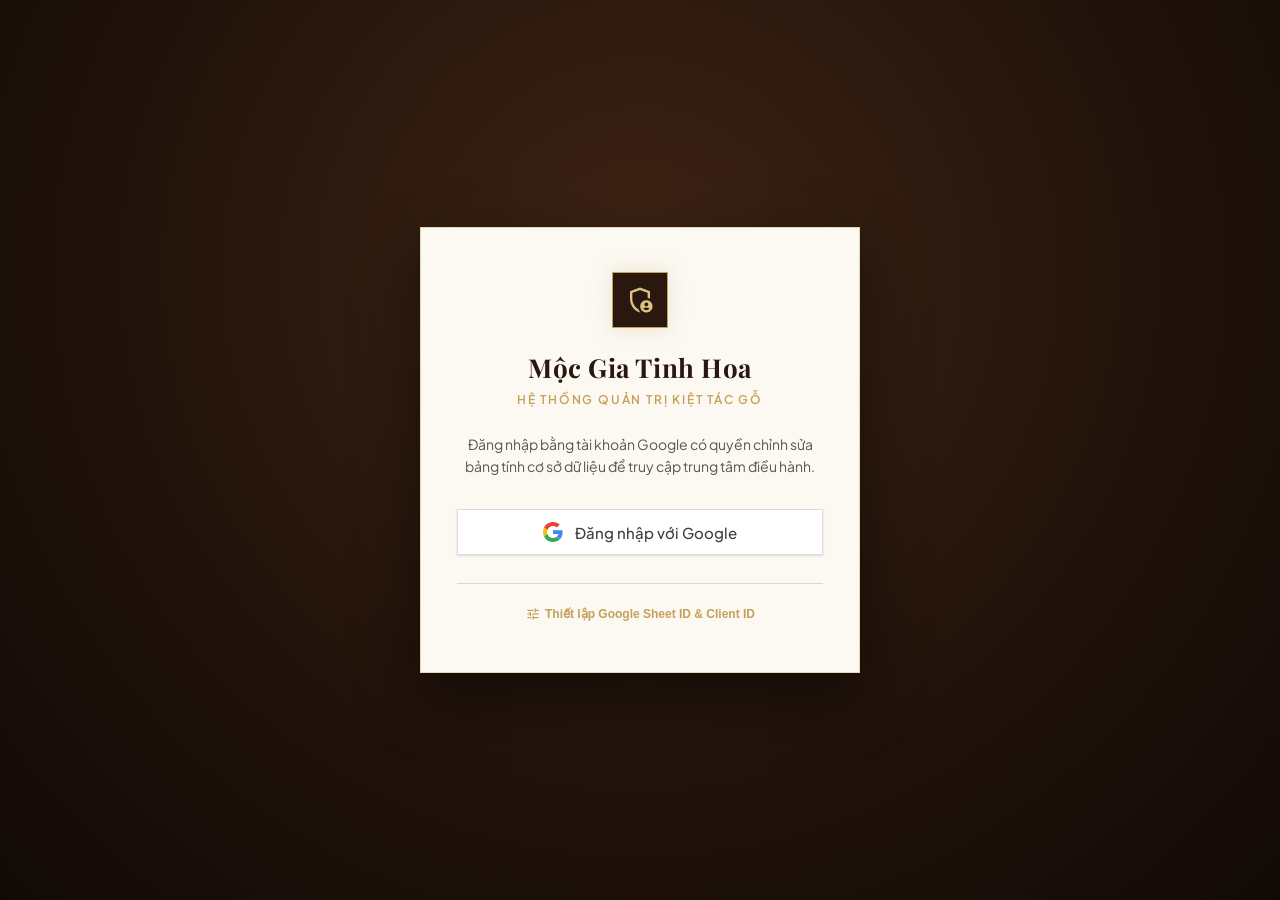
<file: admin.html>
<!DOCTYPE html>
<html lang="vi">
<head>
  <meta charset="UTF-8">
  <meta name="viewport" content="width=device-width, initial-scale=1.0">
  <title>Mộc Gia Tinh Hoa — Trang Quản Trị Hệ Thống (Google Sheets DB)</title>
  
  <!-- Google Fonts & Icons -->
  <link rel="preconnect" href="https://fonts.googleapis.com">
  <link rel="preconnect" href="https://fonts.gstatic.com" crossorigin>
  <link href="https://fonts.googleapis.com/css2?family=Playfair+Display:ital,wght@0,400;0,500;0,600;0,700;1,400&family=Plus+Jakarta+Sans:wght@300;400;500;600;700&display=swap" rel="stylesheet">
  <link href="https://fonts.googleapis.com/css2?family=Material+Symbols+Outlined:wght,FILL@100..700,0..1&display=swap" rel="stylesheet">
  
  <link rel="stylesheet" href="css/admin.css">

  <!-- Google Identity Services (GIS) & Google API Client (gapi) -->
  <script src="https://accounts.google.com/gsi/client" async defer></script>
  <script src="https://apis.google.com/js/api.js" async defer></script>
</head>
<body>

  <!-- ========================================================================
       1. LOGIN SCREEN (AUTHENTICATION OVERLAY - SHOWN WHEN NOT LOGGED IN)
       ======================================================================== -->
  <div class="login-wrapper" id="login-screen">
    <div class="login-card">
      <div class="login-emblem">
        <span class="material-symbols-outlined" style="font-size: 30px;">admin_panel_settings</span>
      </div>
      <h1 class="login-title">Mộc Gia Tinh Hoa</h1>
      <p class="login-subtitle">Hệ Thống Quản Trị Kiệt Tác Gỗ</p>
      
      <p class="login-desc">
        Đăng nhập bằng tài khoản Google có quyền chỉnh sửa bảng tính cơ sở dữ liệu để truy cập trung tâm điều hành.
      </p>

      <!-- Standard Google Sign-In Button -->
      <button type="button" class="btn-google-signin" id="btn-google-login">
        <svg viewBox="0 0 48 48">
          <path fill="#EA4335" d="M24 9.5c3.54 0 6.71 1.22 9.21 3.6l6.85-6.85C35.9 2.38 30.47 0 24 0 14.62 0 6.51 5.38 2.56 13.22l7.98 6.19C12.43 13.72 17.74 9.5 24 9.5z"/>
          <path fill="#4285F4" d="M46.98 24.55c0-1.57-.15-3.09-.38-4.55H24v9.02h12.94c-.58 2.96-2.26 5.48-4.78 7.18l7.73 6c4.51-4.18 7.09-10.36 7.09-17.65z"/>
          <path fill="#FBBC05" d="M10.53 28.59c-.48-1.45-.76-2.99-.76-4.59s.27-3.14.76-4.59l-7.98-6.19C.92 16.46 0 20.12 0 24c0 3.88.92 7.54 2.56 10.78l7.97-6.19z"/>
          <path fill="#34A853" d="M24 48c6.48 0 11.93-2.13 15.89-5.81l-7.73-6c-2.15 1.45-4.92 2.3-8.16 2.3-6.26 0-11.57-4.22-13.47-9.91l-7.98 6.19C6.51 42.62 14.62 48 24 48z"/>
        </svg>
        <span>Đăng nhập với Google</span>
      </button>

      <!-- Advanced Config (Spreadsheet ID & OAuth Client ID) -->
      <div class="login-config-toggle">
        <button type="button" class="btn-text-toggle" id="btn-toggle-config">
          <span class="material-symbols-outlined" style="font-size: 16px;">tune</span>
          <span>Thiết lập Google Sheet ID & Client ID</span>
        </button>
        
        <div class="login-config-panel" id="login-config-panel">
          <div class="form-group" style="margin-bottom: 0.75rem;">
            <label class="form-label" for="cfg-sheet-id">Google Spreadsheet ID:</label>
            <input type="text" id="cfg-sheet-id" class="form-control" value="1fvhKI-B-HP02--JdDvRy9QevfgyPo6Ekko34X-8ToKA">
          </div>
          <div class="form-group" style="margin-bottom: 0.75rem;">
            <label class="form-label" for="cfg-client-id">Google OAuth 2.0 Client ID:</label>
            <input type="text" id="cfg-client-id" class="form-control" placeholder="YOUR_CLIENT_ID.apps.googleusercontent.com">
            <span style="font-size: 0.6875rem; color: var(--color-text-subtle);">
              Tạo tại Google Cloud Console (OAuth 2.0 Client ID loại Web Application).
            </span>
          </div>
          <button type="button" class="btn-primary-action" id="btn-save-config" style="width: 100%; justify-content: center;">
            Lưu Thiết Lập
          </button>
        </div>
      </div>
    </div>
  </div>

  <!-- ========================================================================
       2. DASHBOARD MAIN SCREEN (SHOWN AFTER SUCCESSFUL LOGIN)
       ======================================================================== -->
  <div class="admin-layout" id="dashboard-screen" style="display: none;">
    
    <!-- LEFT SIDEBAR -->
    <aside class="admin-sidebar" id="admin-sidebar">
      <div>
        <div class="sidebar-header">
          <div class="sidebar-emblem">MG</div>
          <div>
            <div class="sidebar-brand-name">Mộc Gia Tinh Hoa</div>
            <div class="sidebar-brand-tag">Quản Trị Cơ Sở Dữ Liệu</div>
          </div>
        </div>

        <!-- Sidebar Navigation Menu -->
        <nav class="sidebar-nav">
          <button type="button" class="nav-item-btn active" data-view="products">
            <span class="material-symbols-outlined">inventory_2</span>
            <span>Sản Phẩm</span>
          </button>
          <button type="button" class="nav-item-btn" data-view="categories">
            <span class="material-symbols-outlined">category</span>
            <span>Danh Mục</span>
          </button>
          <button type="button" class="nav-item-btn" data-view="settings">
            <span class="material-symbols-outlined">tune</span>
            <span>Cấu Hình</span>
          </button>
          <a href="index.html" class="nav-item-btn" style="text-decoration: none;" title="Xem website cửa hàng">
            <span class="material-symbols-outlined">open_in_new</span>
            <span>Xem Website</span>
          </a>
        </nav>
      </div>

      <!-- Sidebar Footer (Database Status & Logout) -->
      <div class="sidebar-footer">
        <div class="sidebar-db-widget">
          <div class="db-status-header">
            <span class="db-status-tag">
              <span class="pulse-dot"></span>
              <span>Sheets Live DB</span>
            </span>
            <span class="material-symbols-outlined" style="font-size: 16px; color: var(--color-success);">verified</span>
          </div>
          <div style="font-size: 0.6875rem; color: var(--color-text-muted); word-break: break-all;" id="sidebar-db-info">
            ID: 1fvhKI-B...8ToKA
          </div>
        </div>

        <button type="button" class="btn-sidebar-logout" id="btn-logout">
          <span class="material-symbols-outlined" style="font-size: 18px;">logout</span>
          <span>Đăng xuất</span>
        </button>
      </div>
    </aside>

    <!-- MAIN WORKSPACE -->
    <main class="admin-main">
      <!-- TOP HEADER -->
      <header class="admin-header">
        <div style="display: flex; align-items: center;">
          <button type="button" class="mobile-sidebar-toggle" id="btn-mobile-sidebar" aria-label="Menu">
            <span class="material-symbols-outlined">menu</span>
          </button>
          <nav class="header-breadcrumbs" aria-label="Breadcrumb">
            <span>QUẢN TRỊ</span>
            <span class="material-symbols-outlined" style="font-size: 14px;">chevron_right</span>
            <span class="current-view" id="breadcrumb-active-view">SẢN PHẨM</span>
          </nav>
        </div>

        <div class="header-user-hub">
          <div class="sheets-badge" title="Đã kết nối Google Sheets API v4">
            <svg viewBox="0 0 24 24" fill="currentColor">
              <path d="M19.35 10.04C18.67 6.59 15.64 4 12 4 9.11 4 6.6 5.64 5.35 8.04 2.34 8.36 0 10.91 0 14c0 3.31 2.69 6 6 6h13c2.76 0 5-2.24 5-5 0-2.64-2.05-4.78-4.65-4.96zM19 18H6c-2.21 0-4-1.79-4-4 0-2.05 1.53-3.76 3.56-3.97l1.07-.11.5-.95C8.08 7.14 9.94 6 12 6c2.62 0 4.88 1.86 5.39 4.43l.3 1.5 1.53.11c1.56.1 2.78 1.41 2.78 2.96 0 1.65-1.35 3-3 3z"/>
            </svg>
            <span>Connected</span>
          </div>

          <div class="user-profile-pill">
            <div class="user-avatar" id="header-user-avatar">AD</div>
            <div class="user-info">
              <span class="user-name" id="header-user-name">Quản Trị Viên</span>
              <span class="user-email" id="header-user-email">admin@mocgiatinhhoa.vn</span>
            </div>
          </div>
        </div>
      </header>

      <!-- CONTENT BODY -->
      <div class="admin-body">
        
        <!-- STATS OVERVIEW CARDS -->
        <div class="stats-grid">
          <div class="stat-card">
            <div>
              <div class="stat-num" id="stat-products-count">0</div>
              <div class="stat-label">Tổng Kiệt Tác Gỗ</div>
            </div>
            <div class="stat-icon">
              <span class="material-symbols-outlined">inventory_2</span>
            </div>
          </div>
          <div class="stat-card">
            <div>
              <div class="stat-num" id="stat-categories-count">0</div>
              <div class="stat-label">Danh Mục Kiệt Tác</div>
            </div>
            <div class="stat-icon">
              <span class="material-symbols-outlined">category</span>
            </div>
          </div>
          <div class="stat-card">
            <div>
              <div class="stat-num" id="stat-settings-count">0</div>
              <div class="stat-label">Cấu Hình Thương Hiệu</div>
            </div>
            <div class="stat-icon">
              <span class="material-symbols-outlined">tune</span>
            </div>
          </div>
        </div>

        <!-- ACTION TOOLBAR -->
        <div class="table-toolbar">
          <div class="toolbar-title-group">
            <h2 id="toolbar-view-title">Quản Lý Sản Phẩm</h2>
            <p id="toolbar-view-desc">Quản lý và cập nhật dữ liệu trực tiếp lên trang tính Products</p>
          </div>

          <div class="toolbar-actions">
            <div class="search-input-wrap">
              <span class="material-symbols-outlined">search</span>
              <input type="text" id="table-search-input" placeholder="Tìm kiếm nhanh..." aria-label="Tìm kiếm trong bảng">
            </div>

            <button type="button" class="btn-reload-action" id="btn-reload-table" title="Tải lại từ Google Sheets">
              <span class="material-symbols-outlined" style="font-size: 16px;">refresh</span>
              <span>Làm Mới</span>
            </button>

            <button type="button" class="btn-primary-action" id="btn-open-create">
              <span class="material-symbols-outlined" style="font-size: 16px;">add</span>
              <span id="btn-create-label">+ Thêm Mới</span>
            </button>
          </div>
        </div>

        <!-- DATA TABLE -->
        <div class="data-table-card">
          <table class="data-table" id="crud-data-table">
            <thead id="data-table-head">
              <!-- Dynamically populated according to active view -->
            </thead>
            <tbody id="data-table-body">
              <!-- Populated by JavaScript -->
            </tbody>
          </table>
        </div>

      </div>
    </main>
  </div>

  <!-- ========================================================================
       3. POPUP MODAL FORM FOR CREATE & UPDATE
       ======================================================================== -->
  <div class="admin-modal-backdrop" id="crud-modal">
    <div class="admin-modal-window">
      <div class="modal-header">
        <h3 class="modal-title" id="modal-form-title">Thêm Sản Phẩm Mới</h3>
        <button type="button" class="modal-close-btn" id="btn-close-modal" aria-label="Đóng">
          <span class="material-symbols-outlined">close</span>
        </button>
      </div>

      <form id="crud-form">
        <div class="modal-body" id="modal-form-fields">
          <!-- Dynamically generated according to active sheet -->
        </div>

        <div class="modal-footer">
          <button type="button" class="btn-modal-cancel" id="btn-cancel-modal">Hủy</button>
          <button type="submit" class="btn-modal-save" id="btn-submit-form">Lưu Dữ Liệu</button>
        </div>
      </form>
    </div>
  </div>

  <!-- ========================================================================
       4. DELETE CONFIRMATION POPUP MODAL
       ======================================================================== -->
  <div class="admin-modal-backdrop" id="confirm-modal">
    <div class="admin-modal-window confirm-modal-window">
      <div class="modal-body" style="padding-top: 2rem;">
        <span class="material-symbols-outlined confirm-icon">delete_forever</span>
        <h3 class="modal-title" style="margin-bottom: 0.5rem;">Xác Nhận Xóa Dữ Liệu?</h3>
        <p style="font-size: 0.8125rem; color: var(--color-text-muted);" id="confirm-delete-msg">
          Hành động này sẽ xóa dòng tương ứng trên Google Sheets. Bạn có chắc chắn muốn xóa?
        </p>
      </div>
      <div class="modal-footer" style="justify-content: center;">
        <button type="button" class="btn-modal-cancel" id="btn-cancel-delete">Hủy Bỏ</button>
        <button type="button" class="btn-confirm-delete" id="btn-confirm-delete">Xác Nhận Xóa</button>
      </div>
    </div>
  </div>

  <!-- ========================================================================
       5. TOAST / SNACKBAR NOTIFICATIONS
       ======================================================================== -->
  <div class="toast-container" id="toast-container"></div>

  <!-- ========================================================================
       6. GLOBAL LOADING SPINNER OVERLAY
       ======================================================================== -->
  <div class="loading-overlay" id="loading-overlay">
    <div class="spinner-ring"></div>
    <div class="loading-text" id="loading-text">Đang đồng bộ Google Sheets...</div>
  </div>

  <!-- Main Admin Controller -->
  <script src="js/admin.js"></script>
</body>
</html>
</file>
<file: css/admin.css>
/* ==========================================================================
   MỘC GIA TINH HOA — ADMIN DASHBOARD STYLES (VANILLA CSS)
   ========================================================================== */

:root {
  --color-primary: #2a1810;
  --color-primary-dark: #1a0f0a;
  --color-primary-light: #3d2314;
  --color-secondary: #c5a059;
  --color-secondary-light: #dfc282;
  --color-secondary-dark: #8f6e2e;
  --color-bg: #f7f4ee;
  --color-surface: #fcf9f3;
  --color-surface-container: #f0eee8;
  --color-surface-high: #e5e2dc;
  --color-text: #1c1c18;
  --color-text-muted: #5e544f;
  --color-text-subtle: #8a7e78;
  --color-border: #e0d7ce;
  --color-border-gold: rgba(197, 160, 89, 0.4);
  --color-success: #0f8b44;
  --color-success-bg: #e6f6ec;
  --color-error: #c5221f;
  --color-error-bg: #fde8e8;
  --color-warning: #b06000;
  --color-warning-bg: #fef3e2;

  --font-serif: 'Playfair Display', Georgia, serif;
  --font-sans: 'Plus Jakarta Sans', system-ui, -apple-system, sans-serif;

  --sidebar-width: 260px;
  --header-height: 64px;

  --shadow-sm: 0 1px 3px rgba(42, 24, 16, 0.05);
  --shadow-md: 0 4px 12px rgba(42, 24, 16, 0.08);
  --shadow-lg: 0 16px 36px rgba(42, 24, 16, 0.14);
  --transition-fast: 0.18s ease;
  --transition-smooth: 0.28s cubic-bezier(0.16, 1, 0.3, 1);
}

*, *::before, *::after {
  box-sizing: border-box;
  margin: 0;
  padding: 0;
}

body {
  font-family: var(--font-sans);
  background-color: var(--color-bg);
  color: var(--color-text);
  line-height: 1.5;
  min-height: 100vh;
  -webkit-font-smoothing: antialiased;
}

/* ==========================================================================
   LOGIN SCREEN (CENTERED, MINIMALIST & CLEAN)
   ========================================================================== */
.login-wrapper {
  min-height: 100vh;
  display: flex;
  align-items: center;
  justify-content: center;
  padding: 1.5rem;
  background: radial-gradient(circle at 50% 30%, #3d2314 0%, #20120b 60%, #120a06 100%);
  position: relative;
}

.login-card {
  width: 100%;
  max-width: 440px;
  background-color: var(--color-surface);
  border: 1px solid var(--color-border-gold);
  box-shadow: 0 24px 60px rgba(0, 0, 0, 0.45);
  padding: 2.75rem 2.25rem;
  text-align: center;
  position: relative;
}

.login-emblem {
  width: 56px;
  height: 56px;
  margin: 0 auto 1.25rem auto;
  border: 1.5px solid var(--color-secondary);
  background-color: var(--color-primary);
  color: var(--color-secondary-light);
  display: flex;
  align-items: center;
  justify-content: center;
  box-shadow: 0 0 20px rgba(197, 160, 89, 0.25);
}

.login-title {
  font-family: var(--font-serif);
  font-size: 1.625rem;
  font-weight: 700;
  color: var(--color-primary);
  letter-spacing: 0.02em;
}

.login-subtitle {
  font-size: 0.75rem;
  font-weight: 600;
  letter-spacing: 0.15em;
  text-transform: uppercase;
  color: var(--color-secondary);
  margin-top: 0.25rem;
}

.login-desc {
  font-size: 0.875rem;
  color: var(--color-text-muted);
  margin: 1.5rem 0 2rem 0;
  line-height: 1.6;
}

/* OFFICIAL SIGN IN WITH GOOGLE BUTTON */
.btn-google-signin {
  display: inline-flex;
  align-items: center;
  justify-content: center;
  gap: 0.75rem;
  width: 100%;
  padding: 0.75rem 1.25rem;
  background-color: #ffffff;
  color: #3c4043;
  border: 1px solid #dadce0;
  font-family: 'Google Sans', Roboto, var(--font-sans);
  font-size: 0.9375rem;
  font-weight: 500;
  cursor: pointer;
  box-shadow: 0 1px 2px rgba(60, 64, 67, 0.15);
  transition: all var(--transition-fast);
}

.btn-google-signin:hover {
  background-color: #f8fafd;
  border-color: #c2c7cf;
  box-shadow: 0 1px 3px rgba(60, 64, 67, 0.25);
}

.btn-google-signin svg {
  width: 20px;
  height: 20px;
  flex-shrink: 0;
}

.login-config-toggle {
  margin-top: 1.75rem;
  padding-top: 1.25rem;
  border-top: 1px solid var(--color-border);
}

.btn-text-toggle {
  background: none;
  border: none;
  font-size: 0.75rem;
  font-weight: 600;
  color: var(--color-secondary);
  cursor: pointer;
  display: inline-flex;
  align-items: center;
  gap: 0.25rem;
}

.btn-text-toggle:hover {
  color: var(--color-primary);
  text-decoration: underline;
}

.login-config-panel {
  display: none;
  margin-top: 1rem;
  text-align: left;
  background: var(--color-surface-container);
  padding: 1rem;
  border: 1px solid var(--color-border);
  font-size: 0.75rem;
}

.login-config-panel.open {
  display: block;
}

/* ==========================================================================
   DASHBOARD MAIN LAYOUT (SIDEBAR + MAIN CONTENT)
   ========================================================================== */
.admin-layout {
  display: flex;
  min-height: 100vh;
}

/* 1. SIDEBAR */
.admin-sidebar {
  width: var(--sidebar-width);
  background-color: var(--color-surface);
  border-right: 1px solid var(--color-border);
  display: flex;
  flex-direction: column;
  justify-content: space-between;
  position: fixed;
  top: 0;
  left: 0;
  bottom: 0;
  z-index: 50;
  transition: transform var(--transition-smooth);
}

.sidebar-header {
  padding: 1.5rem 1.25rem 1.25rem 1.25rem;
  border-bottom: 1px solid var(--color-border);
  display: flex;
  align-items: center;
  gap: 0.75rem;
}

.sidebar-emblem {
  width: 36px;
  height: 36px;
  background-color: var(--color-primary);
  border: 1px solid var(--color-secondary);
  color: var(--color-secondary-light);
  display: flex;
  align-items: center;
  justify-content: center;
  font-family: var(--font-serif);
  font-weight: 700;
  font-size: 0.9375rem;
  flex-shrink: 0;
}

.sidebar-brand-name {
  font-family: var(--font-serif);
  font-weight: 700;
  font-size: 1rem;
  color: var(--color-primary);
  line-height: 1.2;
}

.sidebar-brand-tag {
  font-size: 0.625rem;
  font-weight: 600;
  letter-spacing: 0.12em;
  text-transform: uppercase;
  color: var(--color-secondary);
}

.sidebar-nav {
  padding: 1.25rem 0.75rem;
  display: flex;
  flex-direction: column;
  gap: 0.35rem;
  flex: 1;
}

.nav-item-btn {
  display: flex;
  align-items: center;
  gap: 0.75rem;
  width: 100%;
  padding: 0.75rem 1rem;
  background: none;
  border: none;
  border-left: 3px solid transparent;
  color: var(--color-text-muted);
  font-size: 0.8125rem;
  font-weight: 600;
  text-align: left;
  cursor: pointer;
  transition: all var(--transition-fast);
}

.nav-item-btn:hover {
  background-color: var(--color-surface-container);
  color: var(--color-primary);
}

.nav-item-btn.active {
  background-color: rgba(197, 160, 89, 0.12);
  border-left-color: var(--color-secondary);
  color: var(--color-primary);
  font-weight: 700;
}

.nav-item-btn .material-symbols-outlined {
  font-size: 20px;
  color: var(--color-secondary);
}

.sidebar-footer {
  padding: 1.25rem 1rem;
  border-top: 1px solid var(--color-border);
  display: flex;
  flex-direction: column;
  gap: 1rem;
}

.sidebar-db-widget {
  padding: 0.75rem;
  background-color: var(--color-surface-container);
  border: 1px solid var(--color-border);
  font-size: 0.6875rem;
}

.db-status-header {
  display: flex;
  align-items: center;
  justify-content: space-between;
  margin-bottom: 0.25rem;
}

.db-status-tag {
  display: inline-flex;
  align-items: center;
  gap: 0.35rem;
  font-weight: 700;
  color: var(--color-success);
}

.pulse-dot {
  width: 6px;
  height: 6px;
  border-radius: 50%;
  background-color: var(--color-success);
  box-shadow: 0 0 6px var(--color-success);
}

.btn-sidebar-logout {
  display: flex;
  align-items: center;
  gap: 0.6rem;
  width: 100%;
  padding: 0.625rem 0.875rem;
  background: none;
  border: 1px solid var(--color-border);
  color: var(--color-error);
  font-size: 0.75rem;
  font-weight: 600;
  cursor: pointer;
  transition: all var(--transition-fast);
}

.btn-sidebar-logout:hover {
  background-color: var(--color-error-bg);
  border-color: var(--color-error);
}

/* 2. MAIN CONTENT WRAPPER */
.admin-main {
  margin-left: var(--sidebar-width);
  flex: 1;
  display: flex;
  flex-direction: column;
  min-width: 0;
}

/* TOP HEADER */
.admin-header {
  height: var(--header-height);
  background-color: var(--color-surface);
  border-bottom: 1px solid var(--color-border);
  padding: 0 2rem;
  display: flex;
  align-items: center;
  justify-content: space-between;
  position: sticky;
  top: 0;
  z-index: 40;
}

.header-breadcrumbs {
  display: flex;
  align-items: center;
  gap: 0.5rem;
  font-size: 0.75rem;
  font-weight: 600;
  letter-spacing: 0.08em;
  text-transform: uppercase;
  color: var(--color-text-muted);
}

.header-breadcrumbs .current-view {
  color: var(--color-primary);
}

.header-user-hub {
  display: flex;
  align-items: center;
  gap: 1.25rem;
}

.sheets-badge {
  display: inline-flex;
  align-items: center;
  gap: 0.375rem;
  padding: 0.3rem 0.65rem;
  background-color: var(--color-success-bg);
  border: 1px solid rgba(15, 139, 68, 0.25);
  color: var(--color-success);
  font-size: 0.6875rem;
  font-weight: 700;
  letter-spacing: 0.05em;
}

.sheets-badge svg {
  width: 14px;
  height: 14px;
}

.user-profile-pill {
  display: flex;
  align-items: center;
  gap: 0.625rem;
}

.user-avatar {
  width: 32px;
  height: 32px;
  border-radius: 50%;
  border: 1px solid var(--color-secondary);
  object-fit: cover;
  background-color: var(--color-primary);
  color: #fff;
  display: flex;
  align-items: center;
  justify-content: center;
  font-size: 0.75rem;
  font-weight: 700;
}

.user-info {
  display: flex;
  flex-direction: column;
  text-align: left;
}

.user-name {
  font-size: 0.75rem;
  font-weight: 700;
  color: var(--color-primary);
  line-height: 1.2;
}

.user-email {
  font-size: 0.6875rem;
  color: var(--color-text-muted);
}

/* MAIN CONTENT BODY */
.admin-body {
  padding: 2rem;
  flex: 1;
}

/* STATS ROW */
.stats-grid {
  display: grid;
  grid-template-columns: repeat(3, 1fr);
  gap: 1.25rem;
  margin-bottom: 2rem;
}

.stat-card {
  background-color: var(--color-surface);
  border: 1px solid var(--color-border);
  padding: 1.25rem;
  box-shadow: var(--shadow-sm);
  display: flex;
  align-items: center;
  justify-content: space-between;
}

.stat-num {
  font-family: var(--font-serif);
  font-size: 1.875rem;
  font-weight: 700;
  color: var(--color-primary);
  line-height: 1;
}

.stat-label {
  font-size: 0.75rem;
  color: var(--color-text-muted);
  text-transform: uppercase;
  letter-spacing: 0.08em;
  font-weight: 600;
  margin-top: 0.35rem;
}

.stat-icon {
  width: 44px;
  height: 44px;
  border: 1px solid var(--color-border);
  background-color: var(--color-surface-container);
  color: var(--color-secondary);
  display: flex;
  align-items: center;
  justify-content: center;
}

/* SECTION ACTION TOOLBAR */
.table-toolbar {
  display: flex;
  align-items: center;
  justify-content: space-between;
  gap: 1rem;
  margin-bottom: 1.25rem;
  flex-wrap: wrap;
}

.toolbar-title-group h2 {
  font-family: var(--font-serif);
  font-size: 1.375rem;
  font-weight: 700;
  color: var(--color-primary);
}

.toolbar-title-group p {
  font-size: 0.8125rem;
  color: var(--color-text-muted);
}

.toolbar-actions {
  display: flex;
  align-items: center;
  gap: 0.75rem;
  flex-wrap: wrap;
}

.search-input-wrap {
  position: relative;
  min-width: 240px;
}

.search-input-wrap .material-symbols-outlined {
  position: absolute;
  top: 50%;
  left: 0.75rem;
  transform: translateY(-50%);
  color: var(--color-text-muted);
  font-size: 18px;
}

.search-input-wrap input {
  width: 100%;
  padding: 0.55rem 0.75rem 0.55rem 2.25rem;
  border: 1px solid var(--color-border);
  background-color: var(--color-surface);
  color: var(--color-text);
  font-size: 0.8125rem;
  font-family: var(--font-sans);
}

.search-input-wrap input:focus {
  outline: none;
  border-color: var(--color-secondary);
}

.btn-primary-action {
  display: inline-flex;
  align-items: center;
  gap: 0.4rem;
  padding: 0.55rem 1.15rem;
  background-color: var(--color-primary);
  color: var(--color-secondary-light);
  border: 1px solid var(--color-secondary);
  font-size: 0.75rem;
  font-weight: 700;
  letter-spacing: 0.08em;
  text-transform: uppercase;
  cursor: pointer;
  transition: all var(--transition-fast);
  box-shadow: var(--shadow-sm);
}

.btn-primary-action:hover {
  background-color: var(--color-primary-dark);
  box-shadow: 0 4px 12px rgba(197, 160, 89, 0.25);
  transform: translateY(-1px);
}

.btn-reload-action {
  display: inline-flex;
  align-items: center;
  gap: 0.35rem;
  padding: 0.55rem 0.85rem;
  background-color: var(--color-surface);
  border: 1px solid var(--color-border);
  color: var(--color-text-muted);
  font-size: 0.75rem;
  font-weight: 600;
  cursor: pointer;
  transition: all var(--transition-fast);
}

.btn-reload-action:hover {
  border-color: var(--color-secondary);
  color: var(--color-primary);
}

/* DATA TABLE CONTAINER */
.data-table-card {
  background-color: var(--color-surface);
  border: 1px solid var(--color-border);
  box-shadow: var(--shadow-sm);
  overflow-x: auto;
}

.data-table {
  width: 100%;
  border-collapse: collapse;
  font-size: 0.8125rem;
  text-align: left;
}

.data-table th {
  background-color: var(--color-surface-container);
  color: var(--color-primary);
  font-weight: 700;
  font-size: 0.6875rem;
  letter-spacing: 0.1em;
  text-transform: uppercase;
  padding: 0.875rem 1rem;
  border-bottom: 1px solid var(--color-border);
  white-space: nowrap;
}

.data-table td {
  padding: 0.875rem 1rem;
  border-bottom: 1px solid var(--color-border);
  vertical-align: middle;
}

.data-table tbody tr:hover {
  background-color: rgba(197, 160, 89, 0.04);
}

.table-img-thumb {
  width: 48px;
  height: 48px;
  object-fit: cover;
  border: 1px solid var(--color-border);
  background-color: #24140d;
}

.badge-cat {
  display: inline-block;
  padding: 0.2rem 0.5rem;
  background-color: var(--color-surface-container);
  border: 1px solid var(--color-border);
  color: var(--color-primary);
  font-size: 0.6875rem;
  font-weight: 600;
}

.table-actions-cell {
  display: flex;
  align-items: center;
  gap: 0.5rem;
  white-space: nowrap;
}

.btn-table-action {
  width: 32px;
  height: 32px;
  border: 1px solid var(--color-border);
  background-color: var(--color-surface);
  display: inline-flex;
  align-items: center;
  justify-content: center;
  cursor: pointer;
  transition: all var(--transition-fast);
}

.btn-table-action.edit:hover {
  border-color: var(--color-secondary);
  color: var(--color-secondary);
  background-color: rgba(197, 160, 89, 0.08);
}

.btn-table-action.delete:hover {
  border-color: var(--color-error);
  color: var(--color-error);
  background-color: var(--color-error-bg);
}

.table-empty-state {
  text-align: center;
  padding: 3.5rem 1rem;
  color: var(--color-text-muted);
}

.table-empty-state .material-symbols-outlined {
  font-size: 40px;
  color: var(--color-secondary);
  margin-bottom: 0.5rem;
}

/* ==========================================================================
   POPUP MODAL FORM (CREATE & EDIT)
   ========================================================================== */
.admin-modal-backdrop {
  position: fixed;
  inset: 0;
  background-color: rgba(26, 15, 10, 0.65);
  backdrop-filter: blur(6px);
  z-index: 100;
  display: none;
  align-items: center;
  justify-content: center;
  padding: 1.5rem;
}

.admin-modal-backdrop.open {
  display: flex;
}

.admin-modal-window {
  width: 100%;
  max-width: 620px;
  max-height: 90vh;
  background-color: var(--color-surface);
  border: 1px solid var(--color-secondary);
  box-shadow: var(--shadow-lg);
  display: flex;
  flex-direction: column;
  overflow: hidden;
  animation: modalScaleIn 0.25s cubic-bezier(0.16, 1, 0.3, 1);
}

@keyframes modalScaleIn {
  from { transform: scale(0.95); opacity: 0; }
  to { transform: scale(1); opacity: 1; }
}

.modal-header {
  padding: 1.25rem 1.5rem;
  border-bottom: 1px solid var(--color-border);
  display: flex;
  align-items: center;
  justify-content: space-between;
  background-color: var(--color-surface-container);
}

.modal-title {
  font-family: var(--font-serif);
  font-size: 1.25rem;
  font-weight: 700;
  color: var(--color-primary);
}

.modal-close-btn {
  background: none;
  border: none;
  color: var(--color-text-muted);
  cursor: pointer;
}

.modal-close-btn:hover {
  color: var(--color-primary);
}

.modal-body {
  padding: 1.5rem;
  overflow-y: auto;
  display: flex;
  flex-direction: column;
  gap: 1.25rem;
}

.form-group {
  display: flex;
  flex-direction: column;
  gap: 0.4rem;
}

.form-label {
  font-size: 0.75rem;
  font-weight: 700;
  color: var(--color-primary);
  letter-spacing: 0.05em;
  text-transform: uppercase;
}

.form-label .required {
  color: var(--color-error);
}

.form-control {
  width: 100%;
  padding: 0.65rem 0.875rem;
  border: 1px solid var(--color-border);
  background-color: #ffffff;
  color: var(--color-text);
  font-family: var(--font-sans);
  font-size: 0.8125rem;
  transition: border-color var(--transition-fast);
}

.form-control:focus {
  outline: none;
  border-color: var(--color-secondary);
}

textarea.form-control {
  min-height: 90px;
  resize: vertical;
}

.form-img-preview-box {
  margin-top: 0.5rem;
  display: flex;
  align-items: center;
  gap: 1rem;
}

.form-img-preview {
  width: 80px;
  height: 60px;
  border: 1px solid var(--color-border);
  object-fit: cover;
  background-color: #24140d;
}

.modal-footer {
  padding: 1rem 1.5rem;
  border-top: 1px solid var(--color-border);
  background-color: var(--color-surface-container);
  display: flex;
  align-items: center;
  justify-content: flex-end;
  gap: 0.75rem;
}

.btn-modal-cancel {
  padding: 0.6rem 1.25rem;
  background-color: transparent;
  border: 1px solid var(--color-border);
  color: var(--color-text-muted);
  font-size: 0.75rem;
  font-weight: 600;
  cursor: pointer;
}

.btn-modal-cancel:hover {
  background-color: var(--color-surface);
  color: var(--color-primary);
}

.btn-modal-save {
  padding: 0.6rem 1.5rem;
  background-color: var(--color-primary);
  border: 1px solid var(--color-secondary);
  color: var(--color-secondary-light);
  font-size: 0.75rem;
  font-weight: 700;
  letter-spacing: 0.08em;
  text-transform: uppercase;
  cursor: pointer;
  transition: all var(--transition-fast);
}

.btn-modal-save:hover {
  background-color: var(--color-primary-dark);
}

/* ==========================================================================
   DELETE CONFIRMATION MODAL
   ========================================================================== */
.confirm-modal-window {
  max-width: 420px;
  text-align: center;
}

.confirm-icon {
  font-size: 48px;
  color: var(--color-error);
  margin-bottom: 0.75rem;
}

.btn-confirm-delete {
  padding: 0.6rem 1.5rem;
  background-color: var(--color-error);
  border: 1px solid var(--color-error);
  color: #fff;
  font-size: 0.75rem;
  font-weight: 700;
  letter-spacing: 0.08em;
  text-transform: uppercase;
  cursor: pointer;
}

.btn-confirm-delete:hover {
  background-color: #a71b18;
}

/* ==========================================================================
   TOAST / SNACKBAR NOTIFICATION CONTAINER
   ========================================================================== */
.toast-container {
  position: fixed;
  top: 1.25rem;
  right: 1.25rem;
  z-index: 200;
  display: flex;
  flex-direction: column;
  gap: 0.625rem;
  max-width: 380px;
  pointer-events: none;
}

.toast {
  padding: 0.875rem 1.15rem;
  background-color: var(--color-surface);
  border: 1px solid var(--color-border);
  border-left: 4px solid var(--color-secondary);
  box-shadow: var(--shadow-md);
  font-size: 0.8125rem;
  display: flex;
  align-items: flex-start;
  gap: 0.625rem;
  pointer-events: auto;
  animation: toastSlideIn 0.25s cubic-bezier(0.16, 1, 0.3, 1);
}

@keyframes toastSlideIn {
  from { transform: translateX(100%); opacity: 0; }
  to { transform: translateX(0); opacity: 1; }
}

.toast.success {
  border-left-color: var(--color-success);
}

.toast.error {
  border-left-color: var(--color-error);
}

.toast.warning {
  border-left-color: var(--color-warning);
}

.toast-close {
  background: none;
  border: none;
  color: var(--color-text-subtle);
  cursor: pointer;
  margin-left: auto;
}

/* ==========================================================================
   GLOBAL LOADING SPINNER OVERLAY
   ========================================================================== */
.loading-overlay {
  position: fixed;
  inset: 0;
  background-color: rgba(26, 15, 10, 0.45);
  backdrop-filter: blur(3px);
  z-index: 150;
  display: none;
  align-items: center;
  justify-content: center;
  flex-direction: column;
  gap: 1rem;
}

.loading-overlay.active {
  display: flex;
}

.spinner-ring {
  width: 44px;
  height: 44px;
  border: 3px solid rgba(197, 160, 89, 0.25);
  border-top-color: var(--color-secondary);
  border-radius: 50%;
  animation: spinLoader 0.8s linear infinite;
}

@keyframes spinLoader {
  100% { transform: rotate(360deg); }
}

.loading-text {
  color: var(--color-surface);
  font-size: 0.8125rem;
  font-weight: 600;
  letter-spacing: 0.08em;
  text-transform: uppercase;
  text-shadow: 0 2px 4px rgba(0, 0, 0, 0.5);
}

/* ==========================================================================
   RESPONSIVE LAYOUT
   ========================================================================== */
.mobile-sidebar-toggle {
  display: none;
  background: none;
  border: none;
  cursor: pointer;
  color: var(--color-primary);
}

@media (max-width: 900px) {
  .admin-sidebar {
    transform: translateX(-100%);
  }

  .admin-sidebar.mobile-open {
    transform: translateX(0);
  }

  .admin-main {
    margin-left: 0;
  }

  .mobile-sidebar-toggle {
    display: inline-flex;
    margin-right: 0.75rem;
  }

  .stats-grid {
    grid-template-columns: 1fr;
  }

  .admin-header {
    padding: 0 1rem;
  }

  .admin-body {
    padding: 1rem;
  }

  .search-input-wrap {
    min-width: 100%;
  }

  .toolbar-actions {
    width: 100%;
  }
}
</file>
